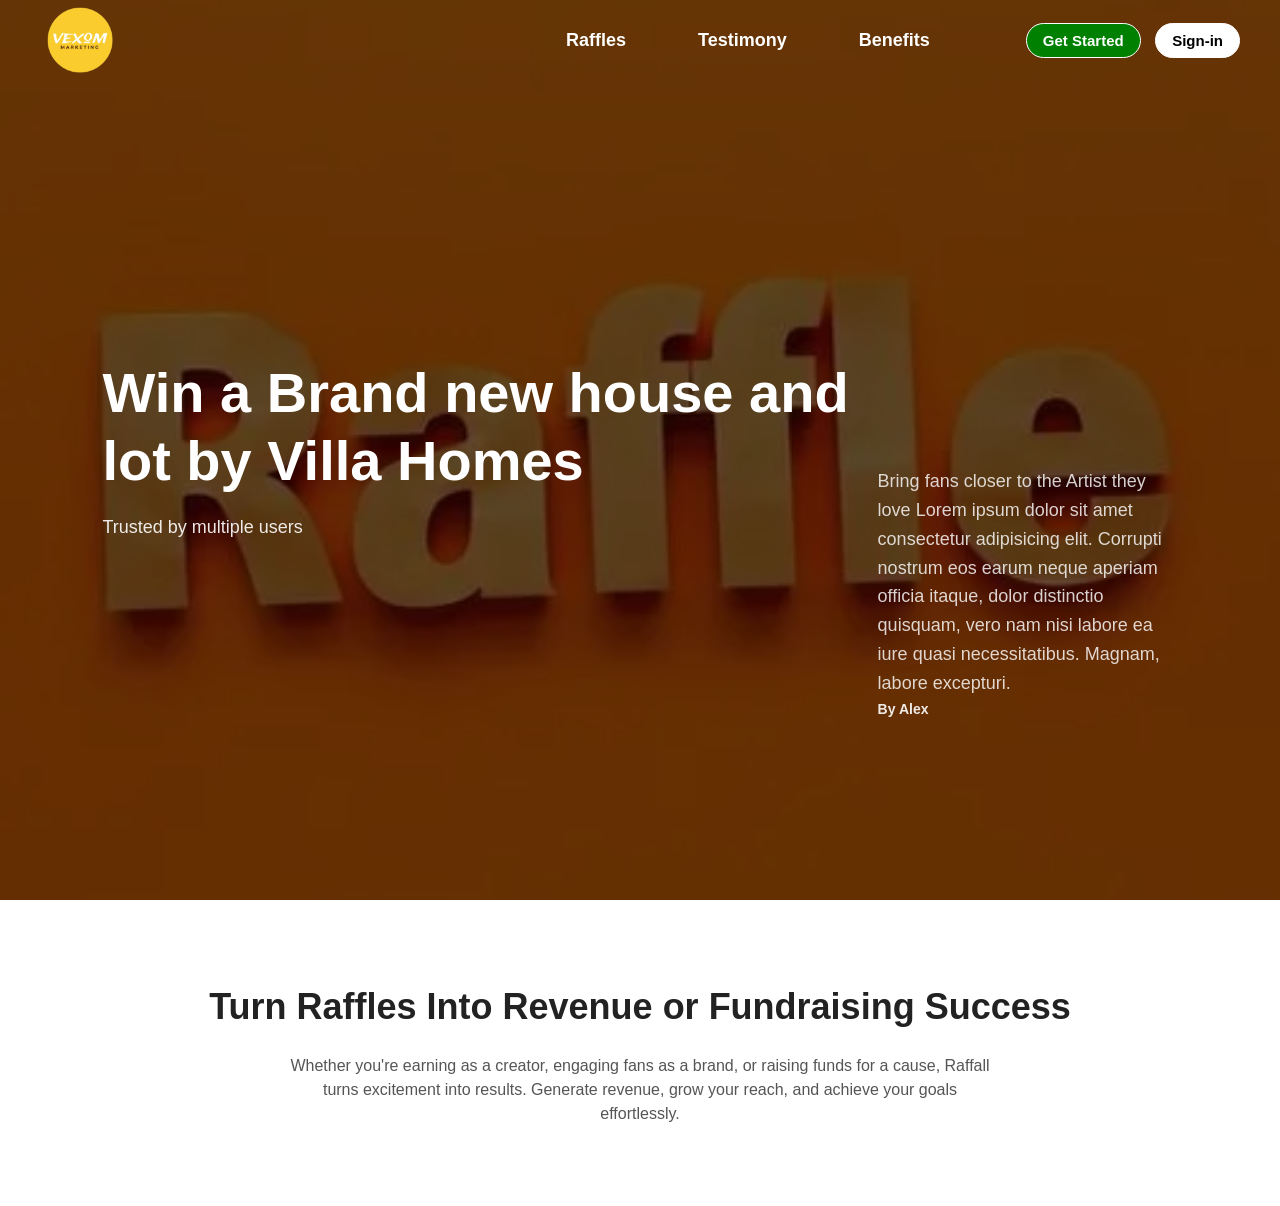
<file: index.html>
<!DOCTYPE html>
<html lang="en">
<head>
    <meta charset="UTF-8">
    <meta name="viewport" content="width=device-width, initial-scale=1.0">
    <title>Raffle Promo</title>
    <link rel="stylesheet" href="style.css">

<!-- Fonts -->
    <link rel="preconnect" href="https://fonts.googleapis.com">
    <link rel="preconnect" href="https://fonts.gstatic.com" crossorigin>
    <link href="https://fonts.googleapis.com/css2?family=Unbounded:wght@200..900&display=swap" rel="stylesheet">
</head>
<body>

<!-- Navigation -->
        <nav class="navbar">
            <div class="logo"><img src="Photo/logo 1.png" alt="VEXOM">
            </div>
            <div class="navlink">
                <a href="test.html">Raffles</a>
                <a href="test.html">Testimony</a>
                <a href="test.html">Benefits</a>
            </div>
            <div class="action">
                <button class="start">Get Started</button>
                <button class="signin">Sign-in</button>
            </div>
        </nav>

<!-- Hero Section -->
            <section class="hero">
                <div class="hero-content">
                <h1>Win a Brand new house and lot by Villa Homes</h1>
                <p>Trusted by multiple users</p>
            </div>

            <div class="hero-quote">
                <p>
                    Bring fans closer to the Artist they love Lorem ipsum dolor sit amet consectetur adipisicing elit. Corrupti nostrum eos earum neque aperiam officia itaque, dolor distinctio quisquam, vero nam nisi labore ea iure quasi necessitatibus. Magnam, labore excepturi.
                </p>
                <strong>By Alex</strong>
            </div>
            </section>

<!-- Section Below -->
            <section class="section">
                <h2>Turn Raffles Into Revenue or Fundraising Success</h2>
                <p>
                Whether you're earning as a creator, engaging fans as a brand, or raising funds for a cause,
                Raffall turns excitement into results. Generate revenue, grow your reach, and achieve your goals effortlessly.
                </p>
            </section>
    <script src="node.js"></script>
</body>
</html>
</file>
<file: style.css>
.navbar {
    height: 80px;
    position: fixed;
    top: 20;
    width: 100%;
    padding: 0 40px;
    display: flex;
    justify-content: space-between;
    align-items: center;
    background: transparent;
    transition: all 0.3s ease;
    z-index: 10;
}

.logo {
    font-size: 28px;
    font-weight: bold;
    color: #30D5C8;
    transition: color 0.3s ease;
    font-family: 'Unbounded', sans-serif;
}

.logo img {
    max-height: 80px;
    height: auto;
    width: auto;
    margin-top: 10px;
    
}

.navlink {
    margin-left: 30%;
    display: flex;
    gap: 20px;
}

.navlink a {
    color: #fff;
    text-decoration: none;
    margin: 0 10px;
    transition: color 0.3s ease, color 0.3s ease;
    font-weight: bold;
    font-size: 18px;
    border-radius: 50px;
    padding: 8px 16px;
}

.navlink a:hover {
    color: #30D5C8;
    background-color: white;
}

.action button {
    margin-left: 10px;
    padding: 8px 16px;
    border-radius: 20px;
    cursor: pointer;
    border: none;
    transition: all 0.3s ease;
    font-weight: bold;
    font-size: 15px;
}

.action .signin {
    background: white;
    border: 1px solid #fff;
    color: #000000;
}

.action .start {
    background: green;
    border: 1px solid #fff;
    color: #fff;
}

.navbar.scrolled {
    background: #fff;
    box-shadow: 0 2px 8px rgba(0, 0, 0, 0.1);
}

.navbar.scrolled .navlink a, .navbar.scrolled .action button.start {
    color: #000000;
}

.navbar.scrolled .navlink a:hover {
    color: #30D5C8;
    background-color: hsl(0, 5%, 24%);
    transition: 0.3s ease;
}

.navbar.scrolled .action .start {
    border: 1px solid #000;
    color: white;
    background: green;
}

.navbar.scrolled .action .signin {
    border: 1px solid #000;
    color: white;
    background: black;
}


/* DEFAULT HTML */
html, body {
    font-family: 'Inter', Arial, Helvetica, sans-serif;
    font-size: 16px;
    line-height: 1.5;
    color: #333;
    background-color: #fff;
}

/* Reset */
* {
    margin: 0;
    padding: 0;
    box-sizing: border-box;
}

.hero {
    position: relative;
    height: 100vh;
    display: flex;
    align-items: center;
    padding: 0 8%;
    color: #fff;
    background: url(Photo/hero\ 2.webp) no-repeat center/cover;
}
/* Dark overlay */
.hero::before {
    content: "";
    position: absolute;
    inset: 0;
    background: rgba(0, 0, 0, 0.6);
    z-index: 0;
}
/* Content */
.hero-content {
    position: relative;
    max-width: 800px;
    z-index: 1;
}

.hero h1 {
    font-size: 56px;
    font-weight: 600;
    line-height: 1.2;
    margin-bottom: 20px;
}

.hero p {
    font-size: 18px;
    opacity: 0.9;
}
/* Testimonial (right side) */
.hero-quote {
    position: absolute;
    right: 8%;
    bottom: 20%;
    max-width: 300px;
    font-size: 14px;
    line-height: 1.6;
    opacity: 0.9;
}
/* Section below */
.section {
    font-size: 36px;
    text-align: center;
    padding: 80px 20px;
}

.section h2 {
    font-size: 36px;
    font-weight: 700;
    margin-bottom: 20px;
    color: #222
}

.section p {
    max-width: 700px;
    margin: 0 auto;
    color: #555;
    font-size: 16px;
}
</file>
